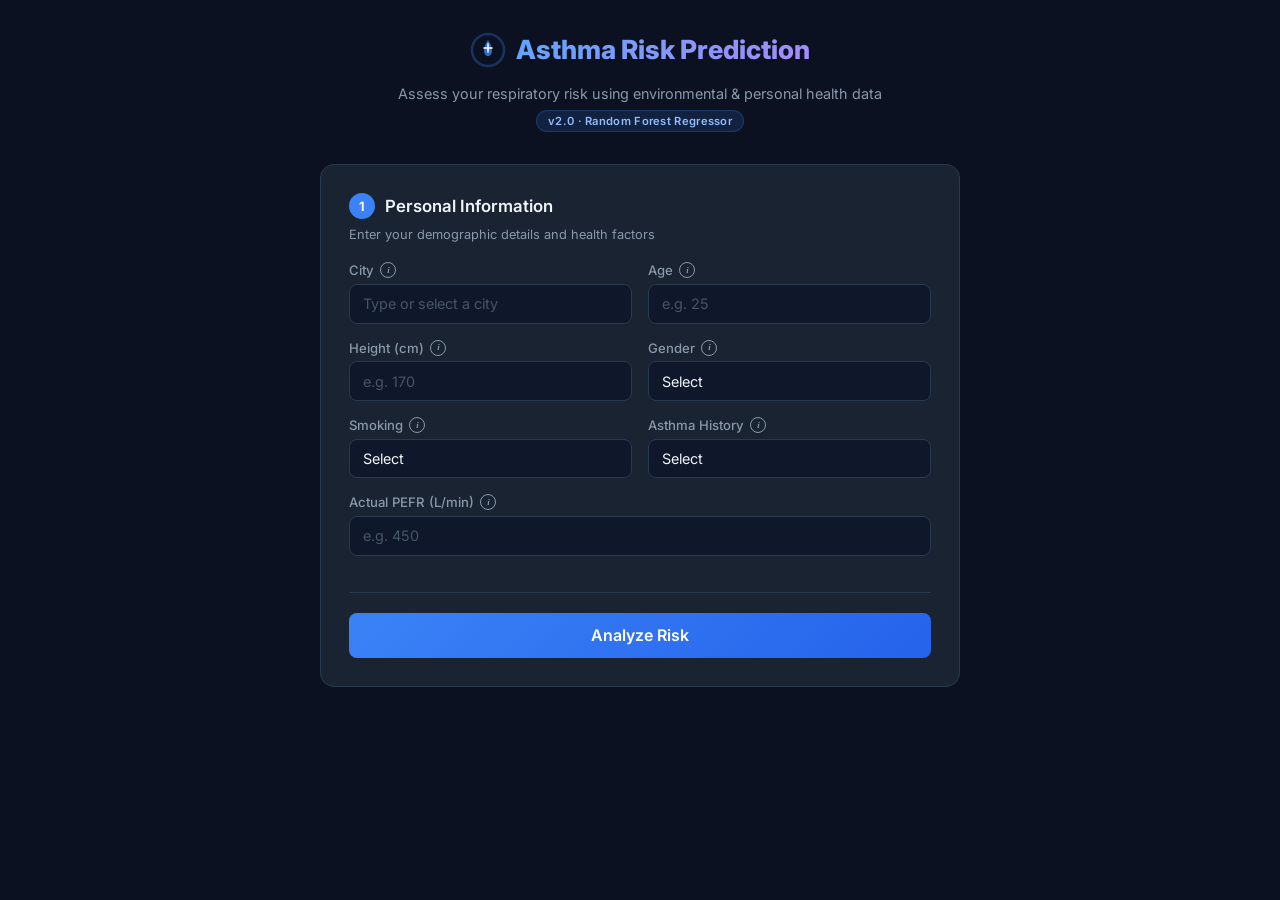
<file: templates/index.html>
<!DOCTYPE html>
<html lang="en">
<head>
    <meta charset="UTF-8">
    <meta name="viewport" content="width=device-width, initial-scale=1.0">
    <title>Asthma Risk Prediction</title>
    <link href="https://fonts.googleapis.com/css2?family=Inter:wght@400;500;600;700;800&display=swap" rel="stylesheet">
    <style>
        *, *::before, *::after { box-sizing: border-box; margin: 0; padding: 0; }
        :root {
            --bg: #0b1120;
            --surface: #1a2332;
            --surface-hover: #243044;
            --border: #2a3a4e;
            --border-focus: #3b82f6;
            --text: #f1f5f9;
            --text-muted: #8899aa;
            --primary: #3b82f6;
            --primary-hover: #2563eb;
            --primary-glow: rgba(59,130,246,0.15);
            --safe: #22c55e;
            --moderate: #f59e0b;
            --risk: #ef4444;
            --radius: 10px;
            --radius-lg: 14px;
        }
        html { scroll-behavior: smooth; }
        body {
            font-family: 'Inter', -apple-system, sans-serif;
            background: var(--bg);
            color: var(--text);
            min-height: 100vh;
            display: flex;
            flex-direction: column;
            align-items: center;
            padding: 2rem 1rem 4rem;
        }
        .container { width: 100%; max-width: 640px; }

        /* Header */
        header { text-align: center; margin-bottom: 2rem; }
        header .logo {
            display: inline-flex; align-items: center; gap: 0.6rem;
            margin-bottom: 0.75rem;
        }
        header .logo svg { width: 36px; height: 36px; }
        header h1 {
            font-size: 1.65rem; font-weight: 800;
            background: linear-gradient(135deg, #60a5fa, #a78bfa);
            -webkit-background-clip: text;
            -webkit-text-fill-color: transparent;
            line-height: 1.2;
        }
        header p { color: var(--text-muted); font-size: 0.9rem; margin-top: 0.3rem; }
        .header-badge {
            display: inline-block;
            background: var(--primary-glow);
            border: 1px solid rgba(59,130,246,0.25);
            color: #93bbfc;
            font-size: 0.7rem;
            font-weight: 600;
            padding: 0.2rem 0.7rem;
            border-radius: 100px;
            margin-top: 0.5rem;
            letter-spacing: 0.3px;
        }

        /* Card */
        .card {
            background: var(--surface);
            border: 1px solid var(--border);
            border-radius: var(--radius-lg);
            padding: 1.75rem;
            margin-bottom: 1rem;
            transition: border-color 0.2s;
        }
        .card-title {
            font-size: 1.05rem; font-weight: 600; margin-bottom: 1.5rem;
            display: flex; align-items: center; gap: 0.6rem;
        }
        .card-title .step {
            background: var(--primary);
            color: #fff; width: 26px; height: 26px; border-radius: 50%;
            display: inline-flex; align-items: center; justify-content: center;
            font-size: 0.8rem; font-weight: 700; flex-shrink: 0;
        }
        .card-subtitle {
            font-size: 0.8rem; color: var(--text-muted); margin-top: -1rem; margin-bottom: 1.25rem;
        }

        /* Form */
        .form-row {
            display: grid; grid-template-columns: 1fr 1fr; gap: 0 1rem;
        }
        .form-group { margin-bottom: 1rem; }
        .form-group.full { grid-column: 1 / -1; }

        .label-row {
            display: flex; align-items: center; gap: 0.4rem; margin-bottom: 0.35rem;
        }
        .label-row label {
            font-size: 0.82rem; font-weight: 500; color: var(--text-muted);
            cursor: pointer;
        }

        .info-btn {
            display: inline-flex; align-items: center; justify-content: center;
            width: 16px; height: 16px; border-radius: 50%;
            background: transparent;
            border: 1.5px solid var(--text-muted);
            color: var(--text-muted);
            font-size: 0.55rem; font-weight: 700; font-style: italic;
            cursor: help; position: relative; flex-shrink: 0;
            transition: background 0.2s, border-color 0.2s, color 0.2s;
            line-height: 1;
            padding: 0;
            font-family: 'Georgia', serif;
        }
        .info-btn:hover {
            background: var(--primary);
            border-color: var(--primary);
            color: #fff;
        }
        .info-btn .tooltip {
            visibility: hidden; opacity: 0;
            position: absolute; z-index: 10;
            bottom: calc(100% + 8px); left: 50%; transform: translateX(-50%);
            background: #1e293b; color: #e2e8f0;
            border: 1px solid var(--border);
            padding: 0.6rem 0.9rem; border-radius: 8px;
            font-size: 0.75rem; font-weight: 400; font-family: 'Inter', sans-serif;
            white-space: normal; width: 240px; text-align: left;
            box-shadow: 0 8px 24px rgba(0,0,0,0.4);
            pointer-events: none; transition: opacity 0.15s, visibility 0.15s;
            font-style: normal;
        }
        .info-btn .tooltip::after {
            content: ''; position: absolute; top: 100%; left: 50%;
            transform: translateX(-50%);
            border: 5px solid transparent; border-top-color: var(--border);
        }
        .info-btn:hover .tooltip {
            visibility: visible; opacity: 1;
        }

        input, select {
            width: 100%;
            padding: 0.65rem 0.8rem;
            background: #0f172a;
            border: 1px solid var(--border);
            border-radius: 8px;
            color: var(--text);
            font-size: 0.9rem;
            font-family: inherit;
            outline: none;
            transition: border-color 0.2s, box-shadow 0.2s;
        }
        input:focus, select:focus {
            border-color: var(--border-focus);
            box-shadow: 0 0 0 3px var(--primary-glow);
        }
        input::placeholder { color: #475569; }
        select { appearance: none; cursor: pointer; }

        .btn {
            width: 100%;
            padding: 0.8rem;
            background: linear-gradient(135deg, #3b82f6, #2563eb);
            color: #fff;
            border: none;
            border-radius: 8px;
            font-size: 1rem;
            font-weight: 600;
            font-family: inherit;
            cursor: pointer;
            transition: transform 0.1s, box-shadow 0.2s;
            display: flex;
            align-items: center;
            justify-content: center;
            gap: 0.5rem;
        }
        .btn:hover { box-shadow: 0 4px 20px rgba(59,130,246,0.3); }
        .btn:active { transform: scale(0.98); }
        .btn:disabled { opacity: 0.5; cursor: not-allowed; box-shadow: none; transform: none; }

        .spinner {
            width: 18px; height: 18px;
            border: 2px solid rgba(255,255,255,0.3);
            border-top-color: #fff;
            border-radius: 50%;
            animation: spin 0.6s linear infinite;
            display: none;
        }
        .btn.loading .spinner { display: inline-block; }
        .btn.loading .btn-text { display: none; }
        @keyframes spin { to { transform: rotate(360deg); } }

        .error-box {
            display: none;
            background: rgba(239,68,68,0.08);
            border: 1px solid rgba(239,68,68,0.25);
            border-radius: 8px;
            padding: 0.75rem 1rem;
            color: #fca5a5;
            font-size: 0.85rem;
            margin-top: 1rem;
        }
        .error-box.visible { display: block; }

        .divider {
            height: 1px; background: var(--border); margin: 1.25rem 0;
        }

        /* Results */
        .results { display: none; }
        .results.visible { display: block; animation: fadeUp 0.35s ease; }
        @keyframes fadeUp {
            from { opacity: 0; transform: translateY(12px); }
            to { opacity: 1; transform: translateY(0); }
        }

        .result-header {
            text-align: center; margin-bottom: 1.25rem;
        }
        .zone-badge {
            display: inline-flex; align-items: center; gap: 0.5rem;
            padding: 0.55rem 1.5rem; border-radius: 100px;
            font-weight: 700; font-size: 1.15rem; letter-spacing: 0.5px;
        }
        .zone-badge.safe { background: rgba(34,197,94,0.12); color: var(--safe); }
        .zone-badge.moderate { background: rgba(245,158,11,0.12); color: var(--moderate); }
        .zone-badge.risk { background: rgba(239,68,68,0.12); color: var(--risk); }
        .result-header .city-sub {
            font-size: 0.8rem; color: var(--text-muted); margin-top: 0.4rem;
        }

        .section-label {
            font-size: 0.75rem; font-weight: 600; text-transform: uppercase;
            letter-spacing: 0.8px; color: var(--text-muted); margin-bottom: 0.75rem;
        }

        .weather-grid {
            display: grid; grid-template-columns: 1fr 1fr; gap: 0.6rem;
            margin-bottom: 1.25rem;
        }
        .weather-item {
            background: #0f172a; border-radius: 8px;
            padding: 0.7rem; text-align: center;
        }
        .weather-item .value { font-size: 1.2rem; font-weight: 700; }
        .weather-item .label { font-size: 0.7rem; color: var(--text-muted); margin-top: 0.15rem; }

        .result-table { width: 100%; }
        .result-table tr:not(:last-child) td {
            padding: 0.55rem 0;
            border-bottom: 1px solid rgba(42,58,78,0.5);
        }
        .result-table td:last-child { text-align: right; font-weight: 600; }
        .result-table td:first-child { color: var(--text-muted); font-size: 0.88rem; }

        .ratio-bar-wrap {
            margin: 1rem 0 0.5rem;
            background: #0f172a; border-radius: 100px; height: 8px; overflow: hidden;
        }
        .ratio-bar {
            height: 100%; border-radius: 100px; transition: width 0.6s ease;
        }
        .ratio-bar.safe { background: var(--safe); }
        .ratio-bar.moderate { background: var(--moderate); }
        .ratio-bar.risk { background: var(--risk); }

        .footer-note {
            text-align: center; font-size: 0.78rem; color: var(--text-muted);
            padding: 1.5rem 0 0;
        }
        .footer-note a { color: var(--primary); text-decoration: none; }
        .footer-note a:hover { text-decoration: underline; }

        @media (max-width: 520px) {
            body { padding: 1rem 0.75rem 3rem; }
            .card { padding: 1.25rem; }
            header h1 { font-size: 1.3rem; }
            .form-row { grid-template-columns: 1fr; gap: 0; }
            .weather-grid { gap: 0.4rem; }
            .weather-item .value { font-size: 1rem; }
            .info-btn .tooltip { width: 200px; left: -80px; }
            .info-btn .tooltip::after { left: 88px; }
        }
    </style>
</head>
<body>
    <div class="container">
        <header>
            <div class="logo">
                <svg viewBox="0 0 36 36" fill="none">
                    <circle cx="18" cy="18" r="16" stroke="#3b82f6" stroke-width="2.5" opacity="0.3"/>
                    <path d="M18 8C18 8 22 14 22 18C22 22 20 24 18 24C16 24 14 22 14 18C14 14 18 8 18 8Z" fill="#3b82f6" opacity="0.8"/>
                    <path d="M18 12L18 20" stroke="#fff" stroke-width="1.5" stroke-linecap="round"/>
                    <path d="M14 16L22 16" stroke="#fff" stroke-width="1.5" stroke-linecap="round"/>
                </svg>
                <h1>Asthma Risk Prediction</h1>
            </div>
            <p>Assess your respiratory risk using environmental &amp; personal health data</p>
            <span class="header-badge">v2.0 &middot; Random Forest Regressor</span>
        </header>

        <div class="card">
            <div class="card-title"><span class="step">1</span>Personal Information</div>
            <div class="card-subtitle">Enter your demographic details and health factors</div>

            <form id="predictForm" autocomplete="off">
                <div class="form-row">
                    <div class="form-group">
                        <div class="label-row">
                            <label for="city">City</label>
                            <span class="info-btn">i
                                <span class="tooltip">Any city worldwide. Uses Open-Meteo API for real-time weather &amp; AQI data. Select from suggestions or type your own.</span>
                            </span>
                        </div>
                        <input type="text" id="city" list="cityList" placeholder="Type or select a city" required>
                        <datalist id="cityList">
                            <option value="chennai"><option value="coimbatore"><option value="madurai">
                            <option value="tiruchirappalli"><option value="salem"><option value="tirunelveli">
                            <option value="tiruppur"><option value="erode"><option value="vellore">
                            <option value="thoothukudi"><option value="dindigul"><option value="thanjavur">
                            <option value="ranipet"><option value="sivakasi"><option value="karur">
                            <option value="udhagamandalam"><option value="hosur"><option value="nagercoil">
                            <option value="kumbakonam"><option value="cuddalore"><option value="kanyakumari">
                            <option value="ambur"><option value="nagapattinam"><option value="bengaluru">
                            <option value="hyderabad"><option value="mumbai"><option value="pune">
                            <option value="delhi"><option value="kolkata"><option value="ahmedabad">
                            <option value="jaipur"><option value="lucknow"><option value="surat">
                            <option value="--- International cities ---"><option value="london">
                            <option value="new york"><option value="tokyo"><option value="paris">
                            <option value="berlin"><option value="sydney"><option value="dubai">
                            <option value="singapore"><option value="bangkok"><option value="kuala lumpur">
                            <option value="dhaka"><option value="colombo"><option value="kathmandu">
                        </datalist>
                    </div>
                    <div class="form-group">
                        <div class="label-row">
                            <label for="age">Age</label>
                            <span class="info-btn">i
                                <span class="tooltip">Your age in years (12–80). PEFR naturally declines with age.</span>
                            </span>
                        </div>
                        <input type="number" id="age" placeholder="e.g. 25" min="1" max="120" required>
                    </div>
                </div>

                <div class="form-row">
                    <div class="form-group">
                        <div class="label-row">
                            <label for="height">Height (cm)</label>
                            <span class="info-btn">i
                                <span class="tooltip">Your height in centimetres (100–250). Taller individuals typically have higher PEFR.</span>
                            </span>
                        </div>
                        <input type="number" id="height" placeholder="e.g. 170" min="100" max="250" required>
                    </div>
                    <div class="form-group">
                        <div class="label-row">
                            <label for="gender">Gender</label>
                            <span class="info-btn">i
                                <span class="tooltip">Biological sex. Males generally have ~30% higher PEFR than females of the same age/height.</span>
                            </span>
                        </div>
                        <select id="gender" required>
                            <option value="">Select</option>
                            <option value="1">Male</option>
                            <option value="0">Female</option>
                        </select>
                    </div>
                </div>

                <div class="form-row">
                    <div class="form-group">
                        <div class="label-row">
                            <label for="smoking">Smoking</label>
                            <span class="info-btn">i
                                <span class="tooltip">Current smoker? Smoking reduces lung function and PEFR by 10–20% on average.</span>
                            </span>
                        </div>
                        <select id="smoking" required>
                            <option value="">Select</option>
                            <option value="0">Non-Smoker</option>
                            <option value="1">Smoker</option>
                        </select>
                    </div>
                    <div class="form-group">
                        <div class="label-row">
                            <label for="asthma">Asthma History</label>
                            <span class="info-btn">i
                                <span class="tooltip">Have you been diagnosed with asthma? Asthmatic individuals tend to have lower baseline PEFR.</span>
                            </span>
                        </div>
                        <select id="asthma" required>
                            <option value="">Select</option>
                            <option value="0">No</option>
                            <option value="1">Yes</option>
                        </select>
                    </div>
                </div>

                <div class="form-row">
                    <div class="form-group full">
                        <div class="label-row">
                            <label for="pefr">Actual PEFR (L/min)</label>
                            <span class="info-btn">i
                                <span class="tooltip">Peak Expiratory Flow Rate measured with a peak flow meter. Normal range: 250–700 L/min. Take the best of 3 attempts.</span>
                            </span>
                        </div>
                        <input type="number" id="pefr" placeholder="e.g. 450" min="1" max="1000" required>
                    </div>
                </div>

                <div class="divider"></div>

                <button type="submit" class="btn" id="predictBtn">
                    <span class="btn-text">Analyze Risk</span>
                    <span class="spinner"></span>
                </button>
            </form>

            <div class="error-box" id="errorBox"></div>
        </div>

        <!-- Results -->
        <div class="results" id="results">
            <div class="card">
                <div class="result-header">
                    <div class="zone-badge" id="zoneBadge">SAFE</div>
                    <div class="city-sub" id="resultCity"></div>
                </div>

                <div class="section-label">Environmental Conditions</div>
                <div class="weather-grid" id="weatherGrid">
                    <div class="weather-item"><div class="value" id="resTemp">-</div><div class="label">Temperature</div></div>
                    <div class="weather-item"><div class="value" id="resHum">-</div><div class="label">Humidity</div></div>
                    <div class="weather-item"><div class="value" id="resPM25">-</div><div class="label">PM 2.5 (&mu;g/m&sup3;)</div></div>
                    <div class="weather-item"><div class="value" id="resPM10">-</div><div class="label">PM 10 (&mu;g/m&sup3;)</div></div>
                </div>

                <div class="section-label">Assessment</div>
                <table class="result-table">
                    <tr><td>Predicted PEFR</td><td id="resPredicted">- L/min</td></tr>
                    <tr><td>Your Actual PEFR</td><td id="resActual">- L/min</td></tr>
                    <tr><td>PEFR Ratio</td><td id="resRatio">- %</td></tr>
                    <tr><td>Age</td><td id="resAge">-</td></tr>
                    <tr><td>Height</td><td id="resHeight">-</td></tr>
                    <tr><td>Gender</td><td id="resGender">-</td></tr>
                    <tr><td>Smoking</td><td id="resSmoking">-</td></tr>
                    <tr><td>Asthma History</td><td id="resAsthma">-</td></tr>
                </table>

                <div class="ratio-bar-wrap">
                    <div class="ratio-bar" id="ratioBar" style="width:0%"></div>
                </div>

                <div style="display:flex;justify-content:space-between;font-size:0.72rem;color:var(--text-muted);">
                    <span>0%</span>
                    <span>50% (Moderate threshold)</span>
                    <span>80% (Safe threshold)</span>
                    <span>100%</span>
                </div>
            </div>

            <div class="footer-note">
                Model: Random Forest Regressor &middot; Trained on 5,000 records &middot;
                <a href="#" onclick="document.getElementById('predictForm').scrollIntoView({behavior:'smooth'});return false">New Prediction</a>
            </div>
        </div>
    </div>

    <script>
        (function() {
            const form = document.getElementById('predictForm');
            const btn = document.getElementById('predictBtn');
            const errorBox = document.getElementById('errorBox');
            const results = document.getElementById('results');

            form.addEventListener('submit', async (e) => {
                e.preventDefault();
                errorBox.classList.remove('visible');
                results.classList.remove('visible');
                btn.classList.add('loading');
                btn.disabled = true;

                const payload = {
                    city: document.getElementById('city').value.trim(),
                    age: document.getElementById('age').value.trim(),
                    height: document.getElementById('height').value.trim(),
                    gender: document.getElementById('gender').value,
                    smoking: document.getElementById('smoking').value,
                    asthma: document.getElementById('asthma').value,
                    actual_pefr: document.getElementById('pefr').value.trim(),
                };

                try {
                    const res = await fetch('/api/predict', {
                        method: 'POST',
                        headers: { 'Content-Type': 'application/json' },
                        body: JSON.stringify(payload)
                    });
                    const json = await res.json();

                    if (!json.success) {
                        showError(json.error || 'Prediction failed');
                        return;
                    }
                    displayResults(json.data);
                } catch (err) {
                    const msg = err.message || '';
                    if (msg.includes('Failed to fetch')) {
                        showError('Cannot reach the Flask server. Open a terminal in myapp/ and run:  python3 app.py');
                    } else {
                        showError('Connection error: ' + msg);
                    }
                } finally {
                    btn.classList.remove('loading');
                    btn.disabled = false;
                }
            });

            function showError(msg) {
                errorBox.textContent = msg;
                errorBox.classList.add('visible');
            }

            function displayResults(d) {
                const zone = d.result.zone.toLowerCase();
                const badge = document.getElementById('zoneBadge');
                badge.textContent = d.result.zone;
                badge.className = 'zone-badge ' + zone;

                const cap = s => s.charAt(0).toUpperCase() + s.slice(1);
                document.getElementById('resultCity').innerHTML = cap(d.city) + ' &middot; ' + d.user.gender;

                document.getElementById('resTemp').innerHTML = d.environment.temperature + '&deg;C';
                document.getElementById('resHum').textContent = d.environment.humidity + '%';
                document.getElementById('resPM25').textContent = d.environment.pm25;
                document.getElementById('resPM10').textContent = d.environment.pm10;

                document.getElementById('resPredicted').textContent = d.result.predicted_pefr + ' L/min';
                document.getElementById('resActual').textContent = d.user.actual_pefr + ' L/min';
                document.getElementById('resRatio').textContent = d.result.ratio + '%';
                document.getElementById('resAge').textContent = d.user.age + ' years';
                document.getElementById('resHeight').textContent = d.user.height + ' cm';
                document.getElementById('resGender').textContent = d.user.gender;
                document.getElementById('resSmoking').textContent = d.user.smoking;
                document.getElementById('resAsthma').textContent = d.user.asthma_history;

                const bar = document.getElementById('ratioBar');
                const pct = Math.min(d.result.ratio, 100);
                bar.style.width = pct + '%';
                bar.className = 'ratio-bar ' + zone;

                results.classList.add('visible');
                setTimeout(() => results.scrollIntoView({ behavior: 'smooth', block: 'start' }), 100);
            }
        })();
    </script>
</body>
</html>
</file>
